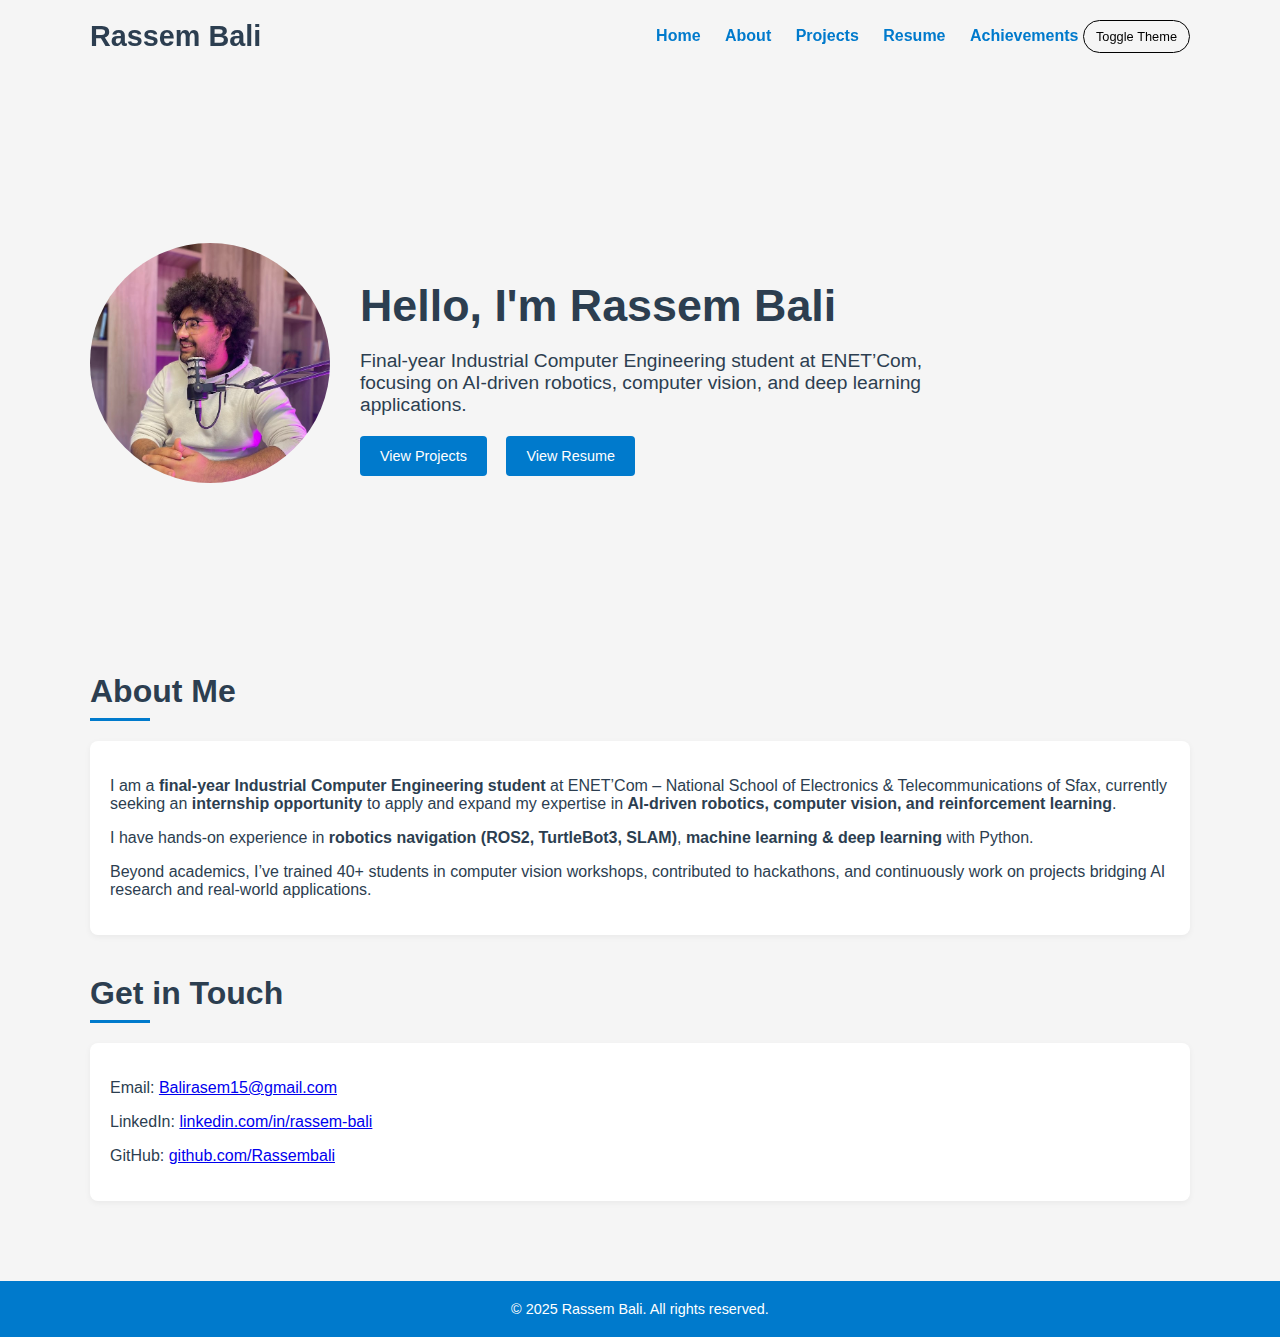
<file: index.html>
<!DOCTYPE html>
<html lang="en">
<head>
  <meta charset="UTF-8">
  <meta name="viewport" content="width=device-width, initial-scale=1.0">
  <title>Rassem Bali – Portfolio</title>
  <link rel="stylesheet" href="styles.css">
  <script defer src="script.js"></script>
</head>
<body>
  <header>
    <div class="nav-container">
      <div class="logo"><h1>Rassem&nbsp;Bali</h1></div>
      <nav>
        <a href="index.html">Home</a>
        <a href="about.html">About</a>
        <a href="projects.html">Projects</a>
        <a href="resume.html">Resume</a>
        <a href="achievements.html">Achievements</a> <!-- ✅ Still in navbar -->
        <button class="theme-toggle" onclick="toggleTheme()">Toggle&nbsp;Theme</button>
      </nav>
    </div>
  </header>

  <div class="container">
    <!-- Hero -->
    <section class="hero">
      <div class="hero-img">
        <img src="assets/me.jpg" alt="Profile photo" />
      </div>
      <div class="hero-content">
        <h1>Hello, I'm&nbsp;Rassem&nbsp;Bali</h1>
        <p>Final-year Industrial Computer Engineering student at ENET’Com, focusing on AI-driven robotics, computer vision, and deep learning applications.</p>
        <div class="button-group">
          <a href="projects.html"><button>View Projects</button></a>
          <a href="resume.html"><button>View Resume</button></a>
        </div>
      </div>
    </section>

    <!-- About/Description -->
    <section>
      <h2 class="section-title">About Me</h2>
      <div class="card">
        <p>
           I am a <strong>final-year Industrial Computer Engineering student</strong> at ENET’Com – National School of Electronics & Telecommunications of Sfax, 
            currently seeking an <strong>internship opportunity</strong> to apply and expand my expertise in 
            <strong>AI-driven robotics, computer vision, and reinforcement learning</strong>.
        </p>
        <p>
          I have hands-on experience in <strong>robotics navigation (ROS2, TurtleBot3, SLAM)</strong>,  
          <strong>machine learning & deep learning</strong> with Python.
        </p>
        <p>
          Beyond academics, I’ve trained 40+ students in computer vision workshops, contributed to hackathons, and  
          continuously work on projects bridging AI research and real-world applications.
        </p>
      </div>
    </section>

    <!-- Contact -->
    <section>
      <h2 class="section-title">Get in Touch</h2>
      <div class="card">
        <p>Email:&nbsp;<a href="mailto:Balirasem15@gmail.com">Balirasem15@gmail.com</a></p>
        <p>LinkedIn:&nbsp;<a href="https://linkedin.com/in/rassem-bali" target="_blank">linkedin.com/in/rassem-bali</a></p>
        <p>GitHub:&nbsp;<a href="https://github.com/Rassembali" target="_blank">github.com/Rassembali</a></p>
      </div>
    </section>
  </div>

  <footer>
    © 2025 Rassem Bali. All rights reserved.
  </footer>
</body>
</html>
</file>
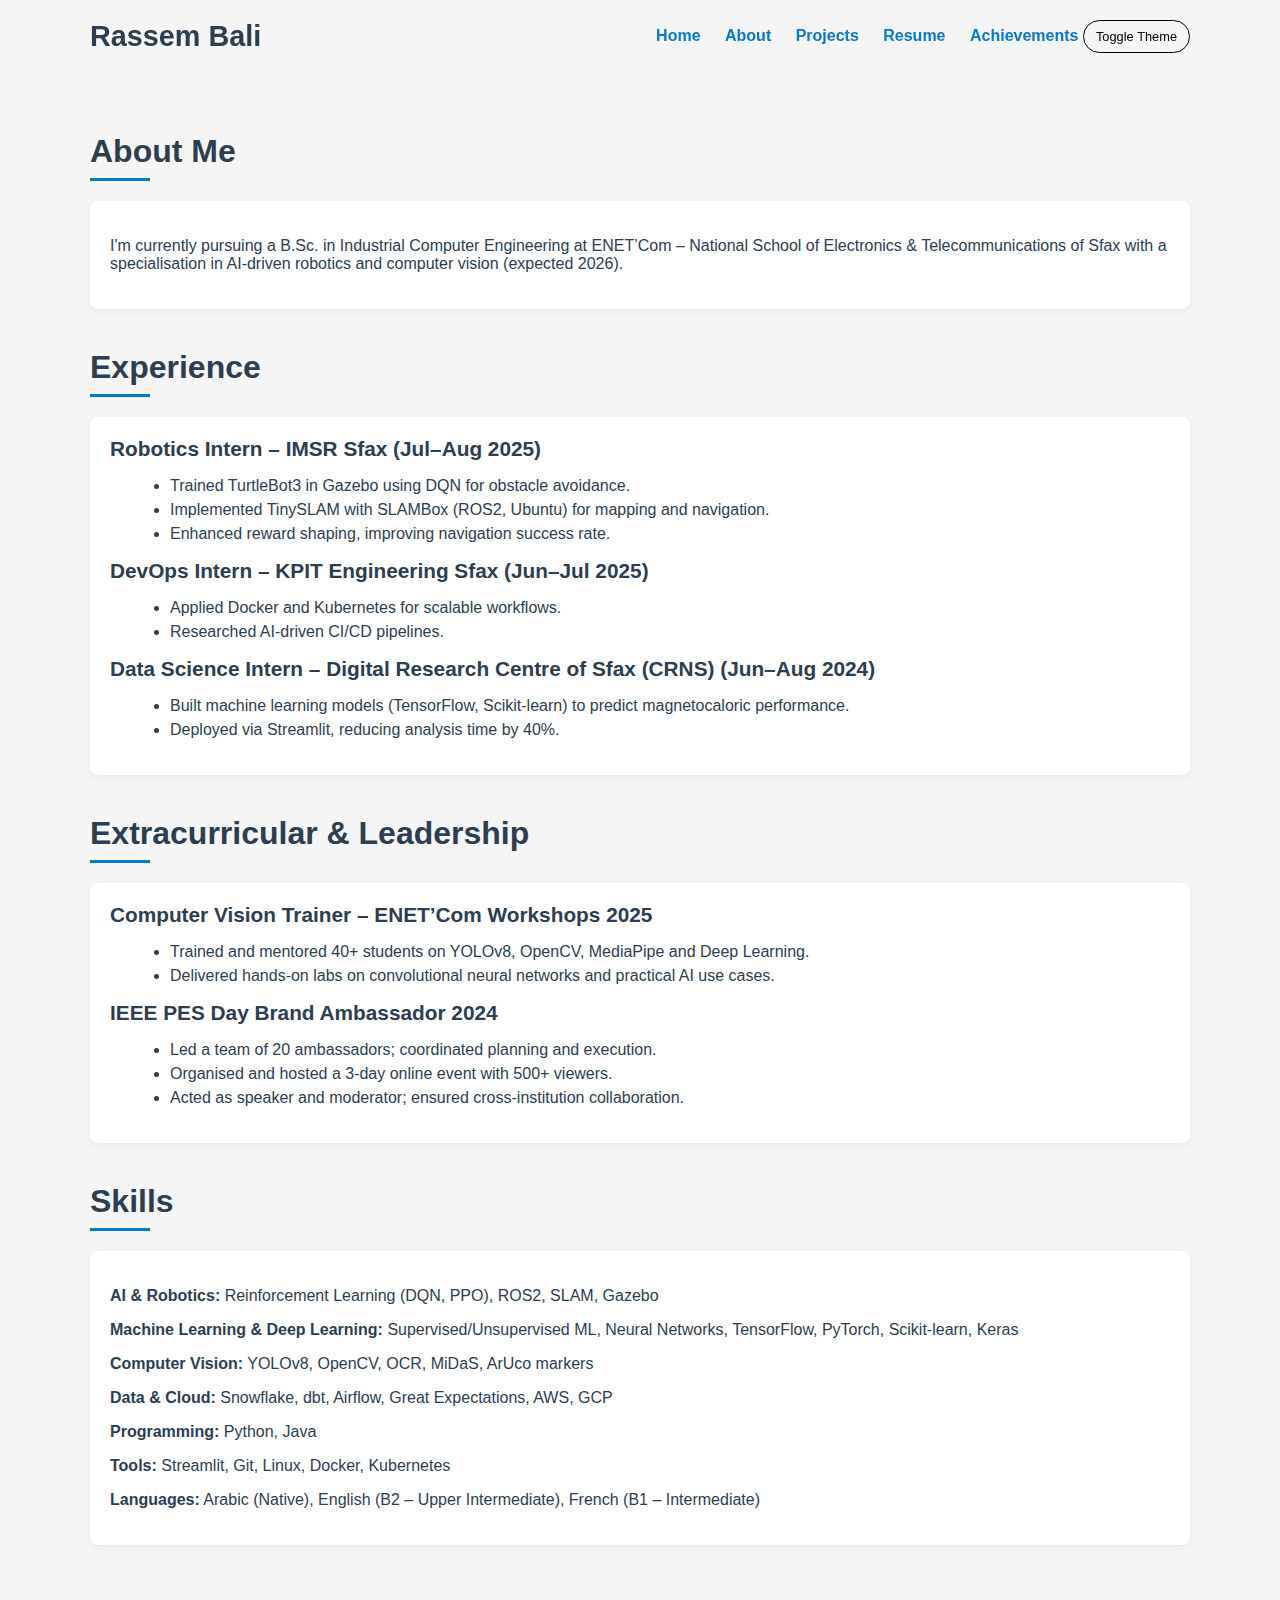
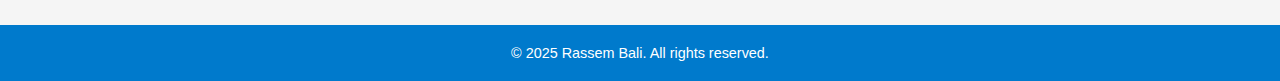
<file: about.html>
<!DOCTYPE html>
<html lang="en">
<head>
  <meta charset="UTF-8">
  <meta name="viewport" content="width=device-width, initial-scale=1.0">
  <title>About – Rassem Bali</title>
  <link rel="stylesheet" href="styles.css">
  <script defer src="script.js"></script>
</head>
<body>
  <header>
    <div class="nav-container">
      <div class="logo"><h1>Rassem&nbsp;Bali</h1></div>
      <nav>
        <a href="index.html">Home</a>
        <a href="about.html">About</a>
        <a href="projects.html">Projects</a>
        <a href="resume.html">Resume</a>
        <a href="achievements.html">Achievements</a> <!-- ✅ Added link -->
        <button class="theme-toggle" onclick="toggleTheme()">Toggle&nbsp;Theme</button>
      </nav>
    </div>
  </header>

  <div class="container">
    <h2 class="section-title">About Me</h2>
    <div class="card">
      <p>I'm currently pursuing a B.Sc. in Industrial Computer Engineering at ENET’Com – National School of Electronics &amp; Telecommunications of Sfax with a specialisation in AI-driven robotics and computer vision (expected 2026).</p>
    </div>

    <h2 class="section-title">Experience</h2>
    <div class="card">
      <h3>Robotics Intern – IMSR Sfax (Jul–Aug 2025)</h3>
      <ul>
        <li>Trained TurtleBot3 in Gazebo using DQN for obstacle avoidance.</li>
        <li>Implemented TinySLAM with SLAMBox (ROS2, Ubuntu) for mapping and navigation.</li>
        <li>Enhanced reward shaping, improving navigation success rate.</li>
      </ul>
      <h3>DevOps Intern – KPIT Engineering Sfax (Jun–Jul 2025)</h3>
      <ul>
        <li>Applied Docker and Kubernetes for scalable workflows.</li>
        <li>Researched AI-driven CI/CD pipelines.</li>
      </ul>
      <h3>Data Science Intern – Digital Research Centre of Sfax (CRNS) (Jun–Aug 2024)</h3>
      <ul>
        <li>Built machine learning models (TensorFlow, Scikit-learn) to predict magnetocaloric performance.</li>
        <li>Deployed via Streamlit, reducing analysis time by 40%.</li>
      </ul>
    </div>

    <h2 class="section-title">Extracurricular &amp; Leadership</h2>
    <div class="card">
      <h3>Computer Vision Trainer – ENET’Com Workshops 2025</h3>
      <ul>
        <li>Trained and mentored 40+ students on YOLOv8, OpenCV, MediaPipe and Deep Learning.</li>
        <li>Delivered hands-on labs on convolutional neural networks and practical AI use cases.</li>
      </ul>
      <h3>IEEE PES Day Brand Ambassador 2024</h3>
      <ul>
        <li>Led a team of 20 ambassadors; coordinated planning and execution.</li>
        <li>Organised and hosted a 3-day online event with 500+ viewers.</li>
        <li>Acted as speaker and moderator; ensured cross-institution collaboration.</li>
      </ul>
    </div>

    <h2 class="section-title">Skills</h2>
    <div class="card">
      <p><strong>AI &amp; Robotics:</strong> Reinforcement Learning (DQN, PPO), ROS2, SLAM, Gazebo</p>
      <p><strong>Machine Learning &amp; Deep Learning:</strong> Supervised/Unsupervised ML, Neural Networks, TensorFlow, PyTorch, Scikit-learn, Keras</p>
      <p><strong>Computer Vision:</strong> YOLOv8, OpenCV, OCR, MiDaS, ArUco markers</p>
      <p><strong>Data &amp; Cloud:</strong> Snowflake, dbt, Airflow, Great Expectations, AWS, GCP</p>
      <p><strong>Programming:</strong> Python, Java</p>
      <p><strong>Tools:</strong> Streamlit, Git, Linux, Docker, Kubernetes</p>
      <p><strong>Languages:</strong> Arabic (Native), English (B2 – Upper Intermediate), French (B1 – Intermediate)</p>
    </div>
  </div>

  <footer>
    © 2025 Rassem Bali. All rights reserved.
  </footer>
</body>
</html>
</file>
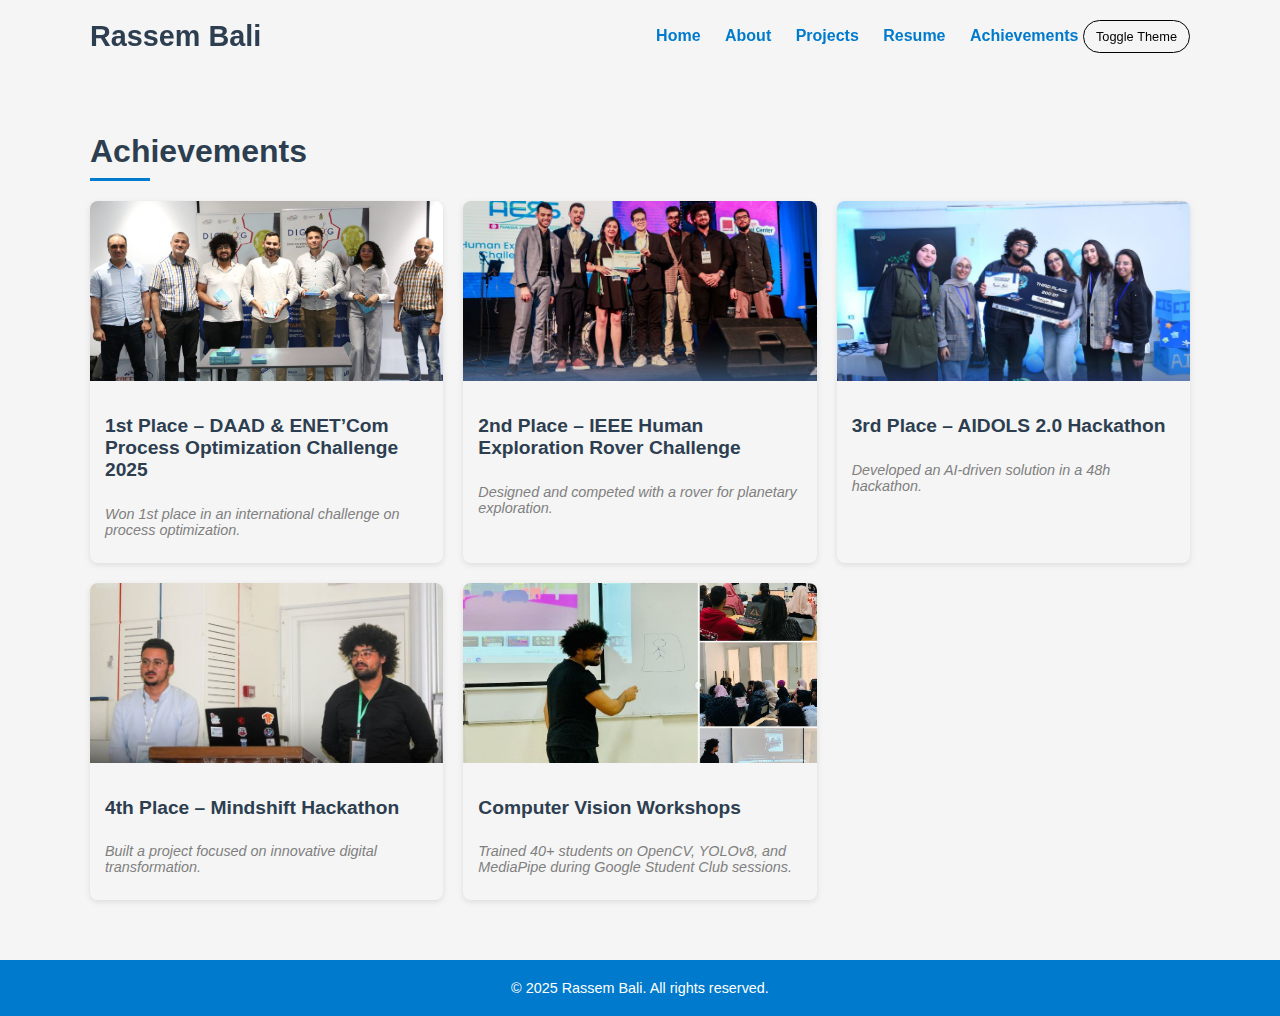
<file: achievements.html>
<!DOCTYPE html>
<html lang="en">
<head>
  <meta charset="UTF-8">
  <meta name="viewport" content="width=device-width, initial-scale=1.0">
  <title>Achievements – Rassem Bali</title>
  <link rel="stylesheet" href="styles.css">
  <script defer src="script.js"></script>
</head>
<body>
  <header>
    <div class="nav-container">
      <div class="logo"><h1>Rassem&nbsp;Bali</h1></div>
      <nav>
        <a href="index.html">Home</a>
        <a href="about.html">About</a>
        <a href="projects.html">Projects</a>
        <a href="resume.html">Resume</a>
        <a href="achievements.html">Achievements</a>
        <button class="theme-toggle" onclick="toggleTheme()">Toggle&nbsp;Theme</button>
      </nav>
    </div>
  </header>

  <div class="container">
    <h2 class="section-title">Achievements</h2>

    <div class="project-grid">
      <!-- Example achievement -->
      <div class="project-card">
        <img src="assets/DAAD.jfif" alt="DAAD & ENET’Com Challenge" class="project-image">
        <div class="project-card-content">
          <h3>1st Place – DAAD & ENET’Com Process Optimization Challenge 2025</h3>
          <p>Won 1st place in an international challenge on process optimization.</p>
        </div>
      </div>

      <div class="project-card">
        <img src="assets/IEEE.jfif" alt="IEEE Human Exploration Rover Challenge" class="project-image">
        <div class="project-card-content">
          <h3>2nd Place – IEEE Human Exploration Rover Challenge</h3>
          <p>Designed and competed with a rover for planetary exploration.</p>
        </div>
      </div>

      <div class="project-card">
        <img src="assets/AIDOLS.jfif" alt="AIDOLS Hackathon" class="project-image">
        <div class="project-card-content">
          <h3>3rd Place – AIDOLS 2.0 Hackathon</h3>
          <p>Developed an AI-driven solution in a 48h hackathon.</p>
        </div>
      </div>

      <div class="project-card">
        <img src="assets/MINDSHIFT.jfif" alt="Mindshift Hackathon" class="project-image">
        <div class="project-card-content">
          <h3>4th Place – Mindshift Hackathon</h3>
          <p>Built a project focused on innovative digital transformation.</p>
        </div>
      </div>

      <div class="project-card">
        <img src="assets/WORKSHOPS.png" alt="Teaching Computer Vision" class="project-image">
        <div class="project-card-content">
          <h3>Computer Vision Workshops</h3>
          <p>Trained 40+ students on OpenCV, YOLOv8, and MediaPipe during Google Student Club sessions.</p>
        </div>
      </div>
    </div>
  </div>

  <footer>
    © 2025 Rassem Bali. All rights reserved.
  </footer>
</body>
</html>
</file>
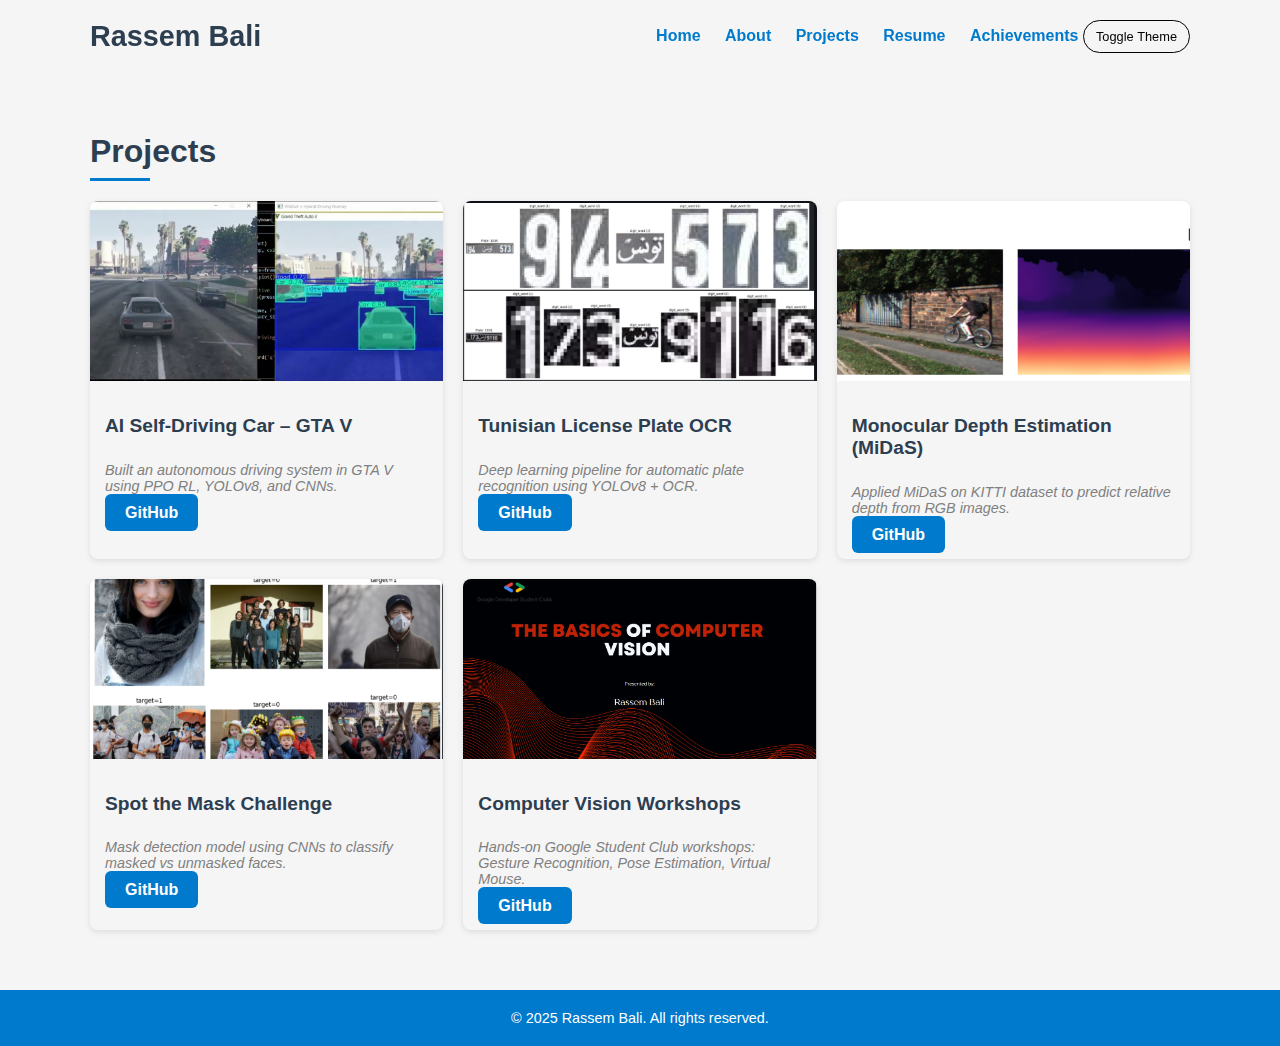
<file: projects.html>
<!DOCTYPE html>
<html lang="en">
<head>
  <meta charset="UTF-8">
  <meta name="viewport" content="width=device-width, initial-scale=1.0">
  <title>Projects – Rassem Bali</title>
  <link rel="stylesheet" href="styles.css">
  <script defer src="script.js"></script>
</head>
<body>
  <header>
    <div class="nav-container">
      <div class="logo"><h1>Rassem&nbsp;Bali</h1></div>
      <nav>
        <a href="index.html">Home</a>
        <a href="about.html">About</a>
        <a href="projects.html">Projects</a>
        <a href="resume.html">Resume</a>
        <a href="achievements.html">Achievements</a> <!-- ✅ Added link -->
        <button class="theme-toggle" onclick="toggleTheme()">Toggle&nbsp;Theme</button>
      </nav>
    </div>
  </header>

  <div class="container">
    <h2 class="section-title">Projects</h2>
    <div class="project-grid">

      <!-- AI Self-Driving Car -->
      <div class="project-card">
        <img src="assets/project1.png" alt="AI Self-Driving Car" class="project-image" />
        <div class="project-card-content">
          <h3>AI Self-Driving Car – GTA V</h3>
          <p>Built an autonomous driving system in GTA V using PPO RL, YOLOv8, and CNNs.</p>
          <div class="project-buttons">
            <a href="https://github.com/Rassembali/self-driving-car" target="_blank" class="btn">GitHub</a>
          </div>
        </div>
      </div>

      <!-- Tunisian License Plate OCR -->
      <div class="project-card">
        <img src="assets/project2.png" alt="Tunisian License Plate OCR" class="project-image" />
        <div class="project-card-content">
          <h3>Tunisian License Plate OCR</h3>
          <p>Deep learning pipeline for automatic plate recognition using YOLOv8 + OCR.</p>
          <div class="project-buttons">
            <a href="https://github.com/Rassembali/tunisian-license-plate-ocr" target="_blank" class="btn">GitHub</a>
          </div>
        </div>
      </div>

      <!-- Monocular Depth Estimation -->
      <div class="project-card">
        <img src="assets/project3.png" alt="Monocular Depth Estimation" class="project-image" />
        <div class="project-card-content">
          <h3>Monocular Depth Estimation (MiDaS)</h3>
          <p>Applied MiDaS on KITTI dataset to predict relative depth from RGB images.</p>
          <div class="project-buttons">
            <a href="https://github.com/Rassembali/midas-depth-estimation-kitti" target="_blank" class="btn">GitHub</a>
          </div>
        </div>
      </div>

      <!-- Spot the Mask Challenge -->
      <div class="project-card">
        <img src="assets/project4.png" alt="Spot the Mask Challenge" class="project-image" />
        <div class="project-card-content">
          <h3>Spot the Mask Challenge</h3>
          <p>Mask detection model using CNNs to classify masked vs unmasked faces.</p>
          <div class="project-buttons">
            <a href="https://github.com/Rassembali/spot-the-mask-challenge" target="_blank" class="btn">GitHub</a>
          </div>
        </div>
      </div>

      <!-- Computer Vision Workshops -->
      <div class="project-card">
        <img src="assets/project5.png" alt="Computer Vision Workshops" class="project-image" />
        <div class="project-card-content">
          <h3>Computer Vision Workshops</h3>
          <p>Hands-on Google Student Club workshops: Gesture Recognition, Pose Estimation, Virtual Mouse.</p>
          <div class="project-buttons">
            <a href="https://github.com/Rassembali/computer-vision" target="_blank" class="btn">GitHub</a>
          </div>
        </div>
      </div>

    </div>
  </div>

  <footer>
    © 2025 Rassem Bali. All rights reserved.
  </footer>
</body>
</html>
</file>
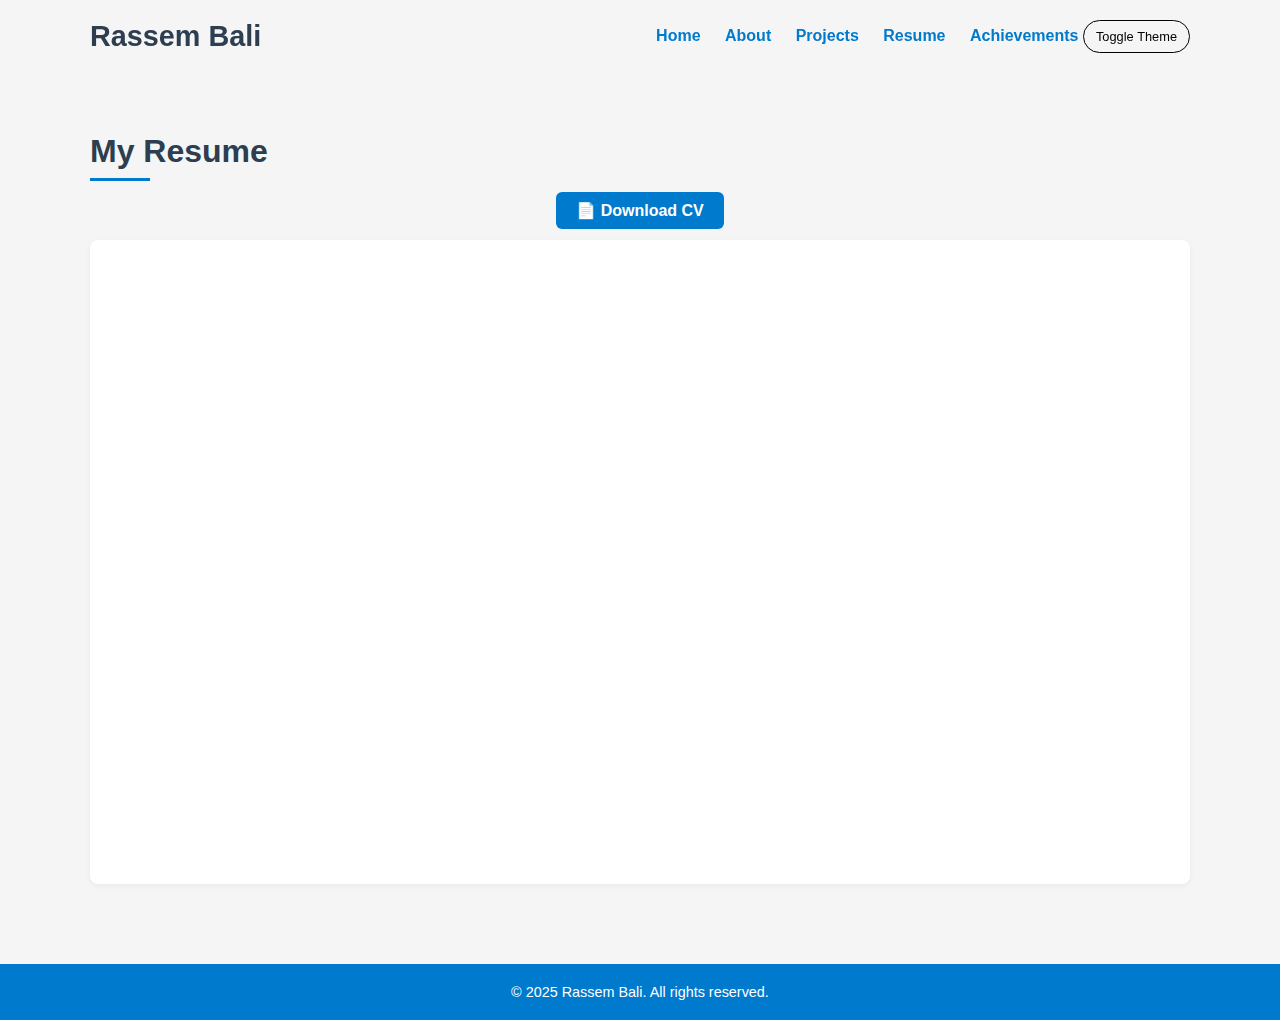
<file: resume.html>
<!DOCTYPE html>
<html lang="en">
<head>
  <meta charset="UTF-8">
  <meta name="viewport" content="width=device-width, initial-scale=1.0">
  <title>Resume – Rassem Bali</title>
  <link rel="stylesheet" href="styles.css">
  <script defer src="script.js"></script>
</head>
<body>
  <header>
    <div class="nav-container">
      <div class="logo"><h1>Rassem&nbsp;Bali</h1></div>
      <nav>
        <a href="index.html">Home</a>
        <a href="about.html">About</a>
        <a href="projects.html">Projects</a>
        <a href="resume.html">Resume</a>
        <a href="achievements.html">Achievements</a> <!-- ✅ Added link -->
        <button class="theme-toggle" onclick="toggleTheme()">Toggle&nbsp;Theme</button>
      </nav>
    </div>
  </header>

  <div class="container">
    <h2 class="section-title">My Resume</h2>

    <!-- Download Button -->
    <div style="text-align:center; margin-bottom:20px;">
      <a href="assets/cv.pdf" download class="btn">
        📄 Download CV
      </a>
    </div>

    <!-- Embedded PDF Viewer -->
    <div class="card" style="text-align:center;">
      <iframe 
        src="assets/cv.pdf" 
        width="100%" 
        height="600px" 
        style="border: none;">
      </iframe>
    </div>
  </div>

  <footer>
    © 2025 Rassem Bali. All rights reserved.
  </footer>
</body>
</html>
</file>
<file: styles.css>
/*
 * Responsive portfolio template
 *
 * This stylesheet implements both light and dark themes, and
 * defines reusable classes for layout, typography, and cards.
 * Toggle between themes by adding the class "dark" to the body.
 */

/* Light theme variables */
:root {
  --background-light: #f5f5f5;
  --text-light: #2c3e50;
  --primary-light: #007acc;
  --secondary-light: #ffffff;
  --card-bg-light: #ffffff;
  --accent-light: #005b99;

  /* Dark theme variables */
  --background-dark: #0a192f;
  --text-dark: #ccd6f6;
  --primary-dark: #64ffda;
  --secondary-dark: #112240;
  --card-bg-dark: #112240;
  --accent-dark: #64ffda;

  --transition-duration: 0.3s;
  --border-radius: 8px;
}

body {
  margin: 0;
  padding: 0;
  font-family: Arial, Helvetica, sans-serif;
  transition: background-color var(--transition-duration), color var(--transition-duration);
}

/* Theme specific styles */
body.light {
  background-color: var(--background-light);
  color: var(--text-light);
}

body.dark {
  background-color: var(--background-dark);
  color: var(--text-dark);
}

/* Header and navigation */
header {
  padding: 20px 0;
  position: sticky;
  top: 0;
  z-index: 100;
  backdrop-filter: blur(6px);
}

.nav-container {
  max-width: 1100px;
  margin: 0 auto;
  padding: 0 20px;
  display: flex;
  align-items: center;
  justify-content: space-between;
}

.logo h1 {
  margin: 0;
  font-size: 1.8rem;
  font-weight: bold;
}

nav a {
  margin-left: 20px;
  text-decoration: none;
  font-weight: bold;
  transition: color var(--transition-duration);
}

body.light nav a {
  color: var(--primary-light);
}

body.dark nav a {
  color: var(--primary-dark);
}

nav a:hover {
  opacity: 0.8;
}

.theme-toggle {
  cursor: pointer;
  padding: 8px 12px;
  border-radius: 20px;
  border: 1px solid currentColor;
  font-size: 0.8rem;
  background: transparent;
  transition: background-color var(--transition-duration);
}

.theme-toggle:hover {
  background-color: rgba(255, 255, 255, 0.1);
}

/* Containers */
.container {
  max-width: 1100px;
  margin: 0 auto;
  padding: 20px;
}

/* Hero section */
.hero {
  display: flex;
  flex-wrap: wrap;
  align-items: center;
  justify-content: space-between;
  min-height: 60vh;
  gap: 30px;
}

.hero-img {
  flex: 0 0 240px;
  height: 240px;
  border-radius: 50%;
  overflow: hidden;
}

.hero-img img {
  width: 100%;
  height: 100%;
  object-fit: cover;
}

.hero-content {
  flex: 1;
}

.hero-content h1 {
  font-size: 2.8rem;
  margin-bottom: 10px;
  font-weight: 700;
}

.hero-content p {
  font-size: 1.2rem;
  margin-bottom: 20px;
  max-width: 600px;
}

.button-group button {
  margin-right: 15px;
  padding: 12px 20px;
  border: none;
  border-radius: 4px;
  cursor: pointer;
  font-size: 0.9rem;
  transition: background-color var(--transition-duration);
}

body.light .button-group button {
  background-color: var(--primary-light);
  color: #fff;
}

body.dark .button-group button {
  background-color: var(--primary-dark);
  color: #0a192f;
}

.button-group button:hover {
  filter: brightness(0.9);
}

/* Section headings */
h2.section-title {
  font-size: 2rem;
  margin-top: 40px;
  margin-bottom: 20px;
  position: relative;
}

h2.section-title::after {
  content: '';
  display: block;
  width: 60px;
  height: 3px;
  margin-top: 8px;
}

body.light h2.section-title::after {
  background-color: var(--primary-light);
}

body.dark h2.section-title::after {
  background-color: var(--primary-dark);
}

/* Cards */
.card {
  padding: 20px;
  border-radius: var(--border-radius);
  margin-bottom: 20px;
  transition: background-color var(--transition-duration);
  box-shadow: 0 2px 6px rgba(0,0,0,0.05);
}

body.light .card {
  background-color: var(--card-bg-light);
}

body.dark .card {
  background-color: var(--card-bg-dark);
}

.card h3 {
  margin-top: 0;
  margin-bottom: 10px;
  font-size: 1.3rem;
}

.card ul {
  list-style-type: disc;
  margin-left: 20px;
}

.card ul li {
  margin-bottom: 6px;
}

/* Projects grid */
.project-grid {
  display: grid;
  grid-template-columns: repeat(auto-fit, minmax(280px, 1fr));
  gap: 20px;
}

.project-card {
  border-radius: var(--border-radius);
  overflow: hidden;
  transition: transform var(--transition-duration), box-shadow var(--transition-duration);
}

.project-card:hover {
  transform: translateY(-5px);
  box-shadow: 0 6px 12px rgba(0,0,0,0.15);
}

.project-image {
  width: 100%;
  height: 180px;
  object-fit: cover;
}

.project-card-content {
  padding: 15px;
}

.project-card-content h3 {
  margin-bottom: 8px;
  font-size: 1.2rem;
}

.project-card-content p {
  margin-bottom: 10px;
  font-size: 0.9rem;
}

/* Footer */
footer {
  text-align: center;
  padding: 20px 0;
  margin-top: 40px;
  font-size: 0.9rem;
  transition: background-color var(--transition-duration);
}

body.light footer {
  background-color: var(--primary-light);
  color: #fff;
}

body.dark footer {
  background-color: var(--primary-dark);
  color: #0a192f;
}

/* Responsive adjustments */
@media (max-width: 768px) {
  .hero {
    flex-direction: column;
    text-align: center;
    padding-top: 40px;
  }
  .hero-img {
    margin-bottom: 20px;
  }
  nav a {
    margin-left: 12px;
  }
}
.btn {
  background: var(--primary-light);
  color: white;
  padding: 10px 20px;
  border-radius: 6px;
  text-decoration: none;
  font-weight: bold;
  transition: background 0.3s ease;
}
.btn:hover {
  background: var(--primary-dark);
}
.project-grid {
  display: grid;
  grid-template-columns: repeat(auto-fit, minmax(320px, 1fr));
  gap: 20px;
  align-items: stretch; /* force same height */
}

.project-card {
  display: flex;
  flex-direction: column;
  background: var(--card-light);
  border-radius: 8px;
  box-shadow: 0 2px 6px rgba(0,0,0,0.1);
  overflow: hidden;
  transition: transform 0.3s ease, box-shadow 0.3s ease;
}

body.dark .project-card {
  background: var(--card-dark);
}

.project-card img {
  width: 100%;
  height: 180px;          /* fixed height for images */
  object-fit: cover;      /* keep proportion */
}

.project-card-content {
  flex: 1;                /* stretch to fill remaining space */
  padding: 15px;
  display: flex;
  flex-direction: column;
}

.project-card-content h3 {
  margin-bottom: 10px;
}

.project-card-content p {
  font-style: italic;
  color: gray;
  margin-bottom: 10px;
}

.project-card-content ul {
  margin-top: 0;
  padding-left: 20px;
  flex: 1;
}
.project-card:hover {
  transform: translateY(-6px);
  box-shadow: 0 6px 16px rgba(0,0,0,0.15);
}
</file>
